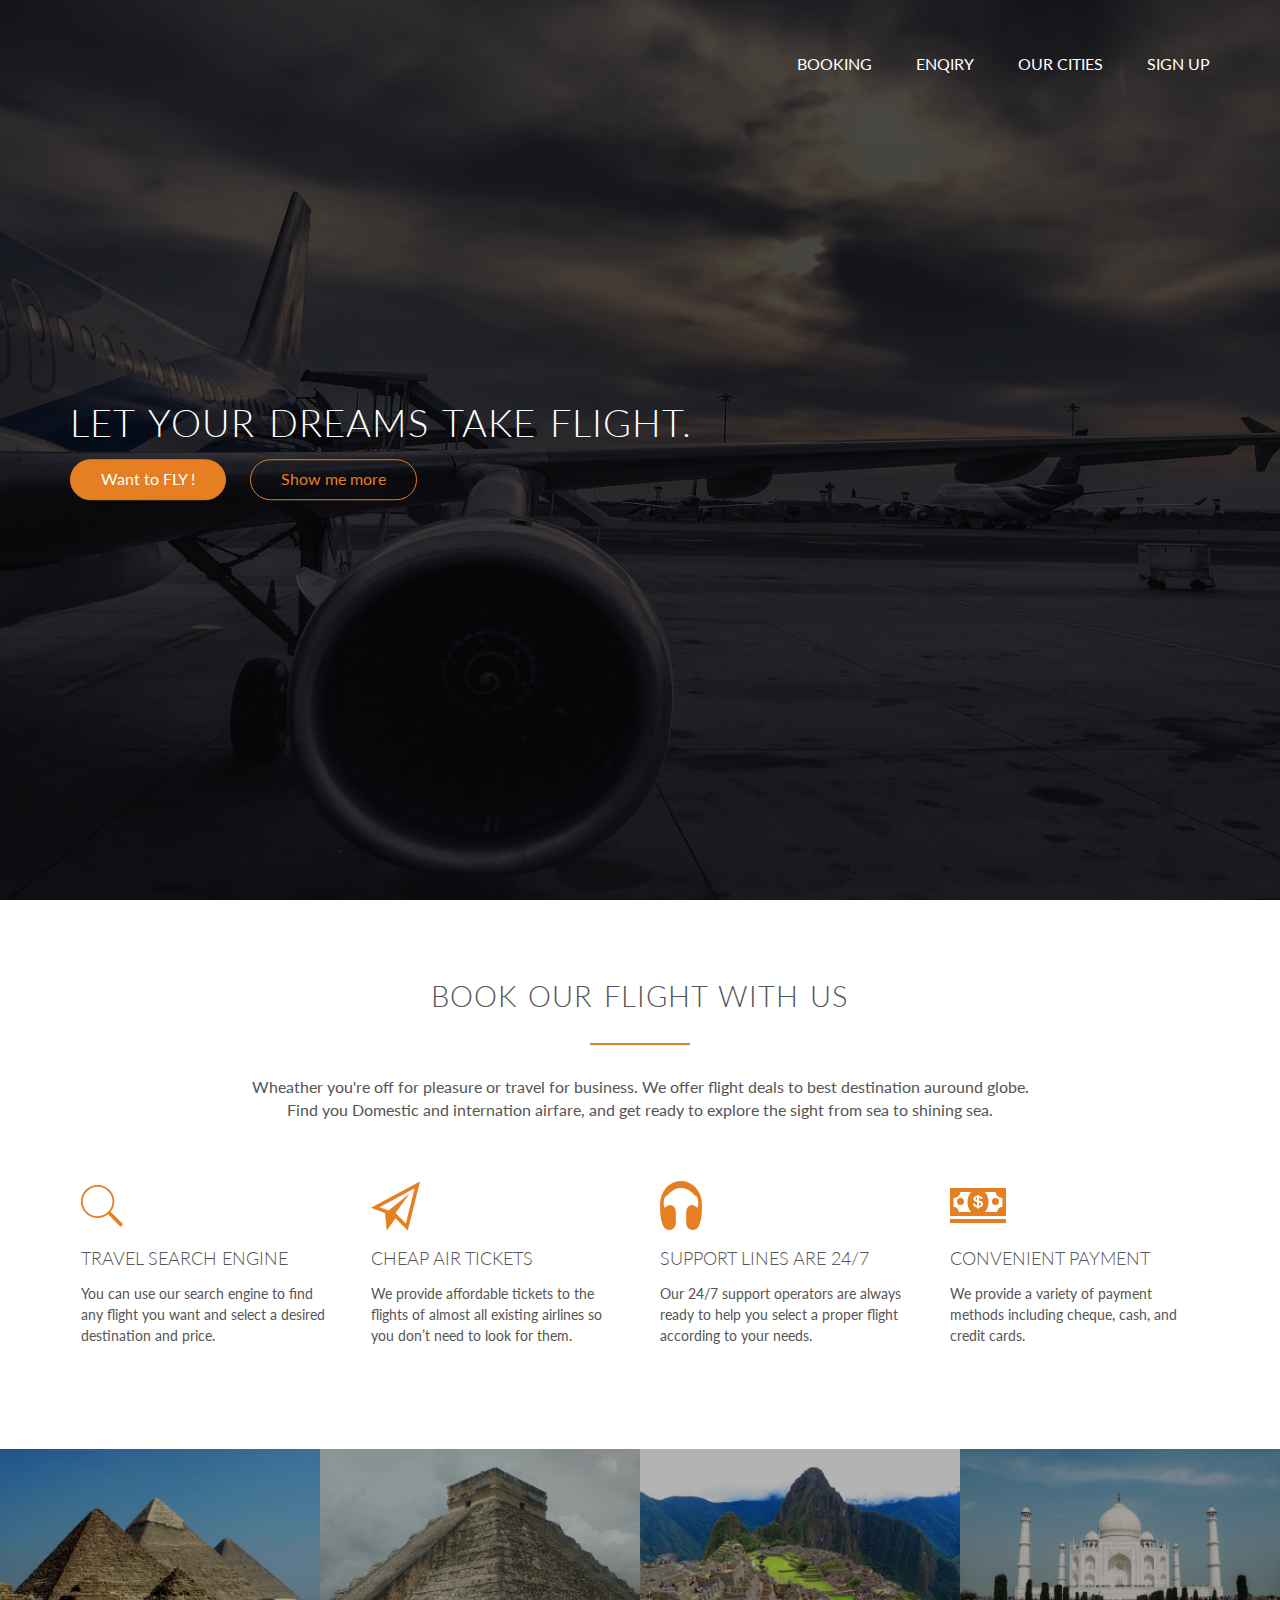
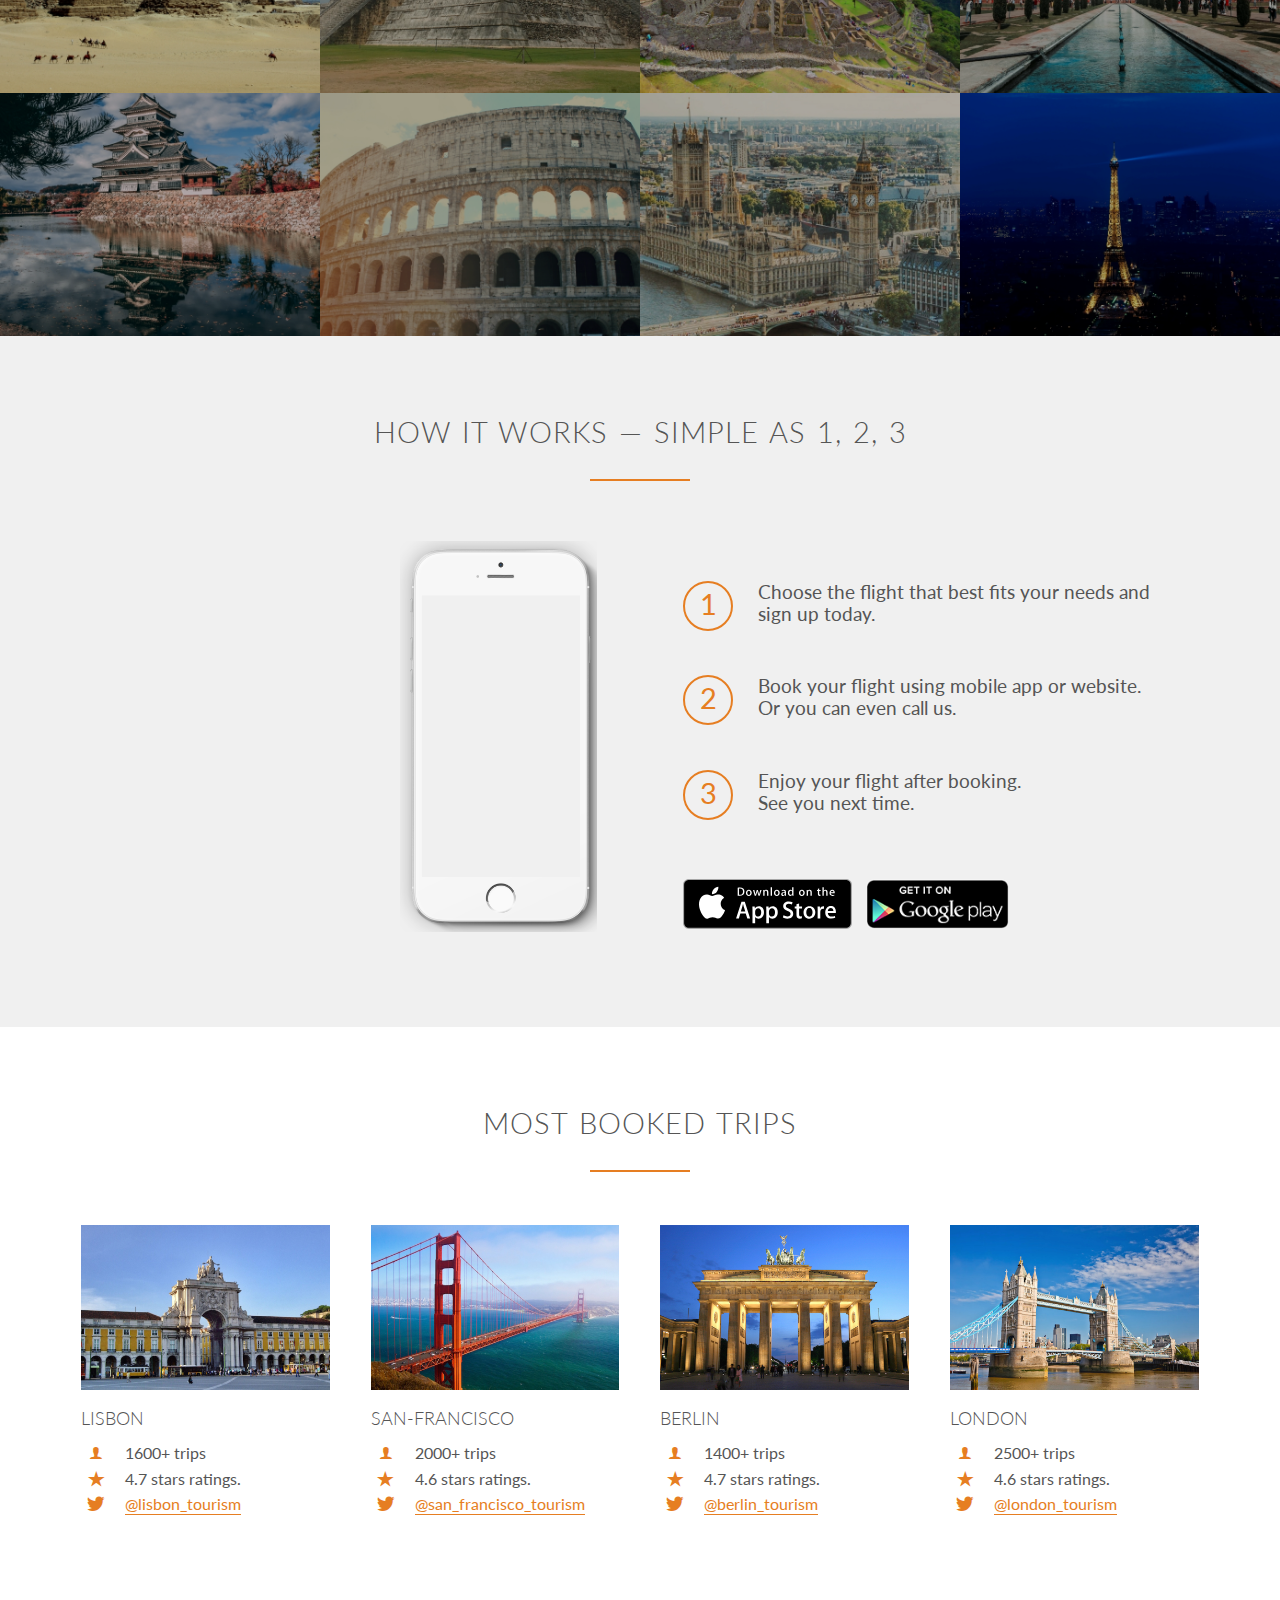
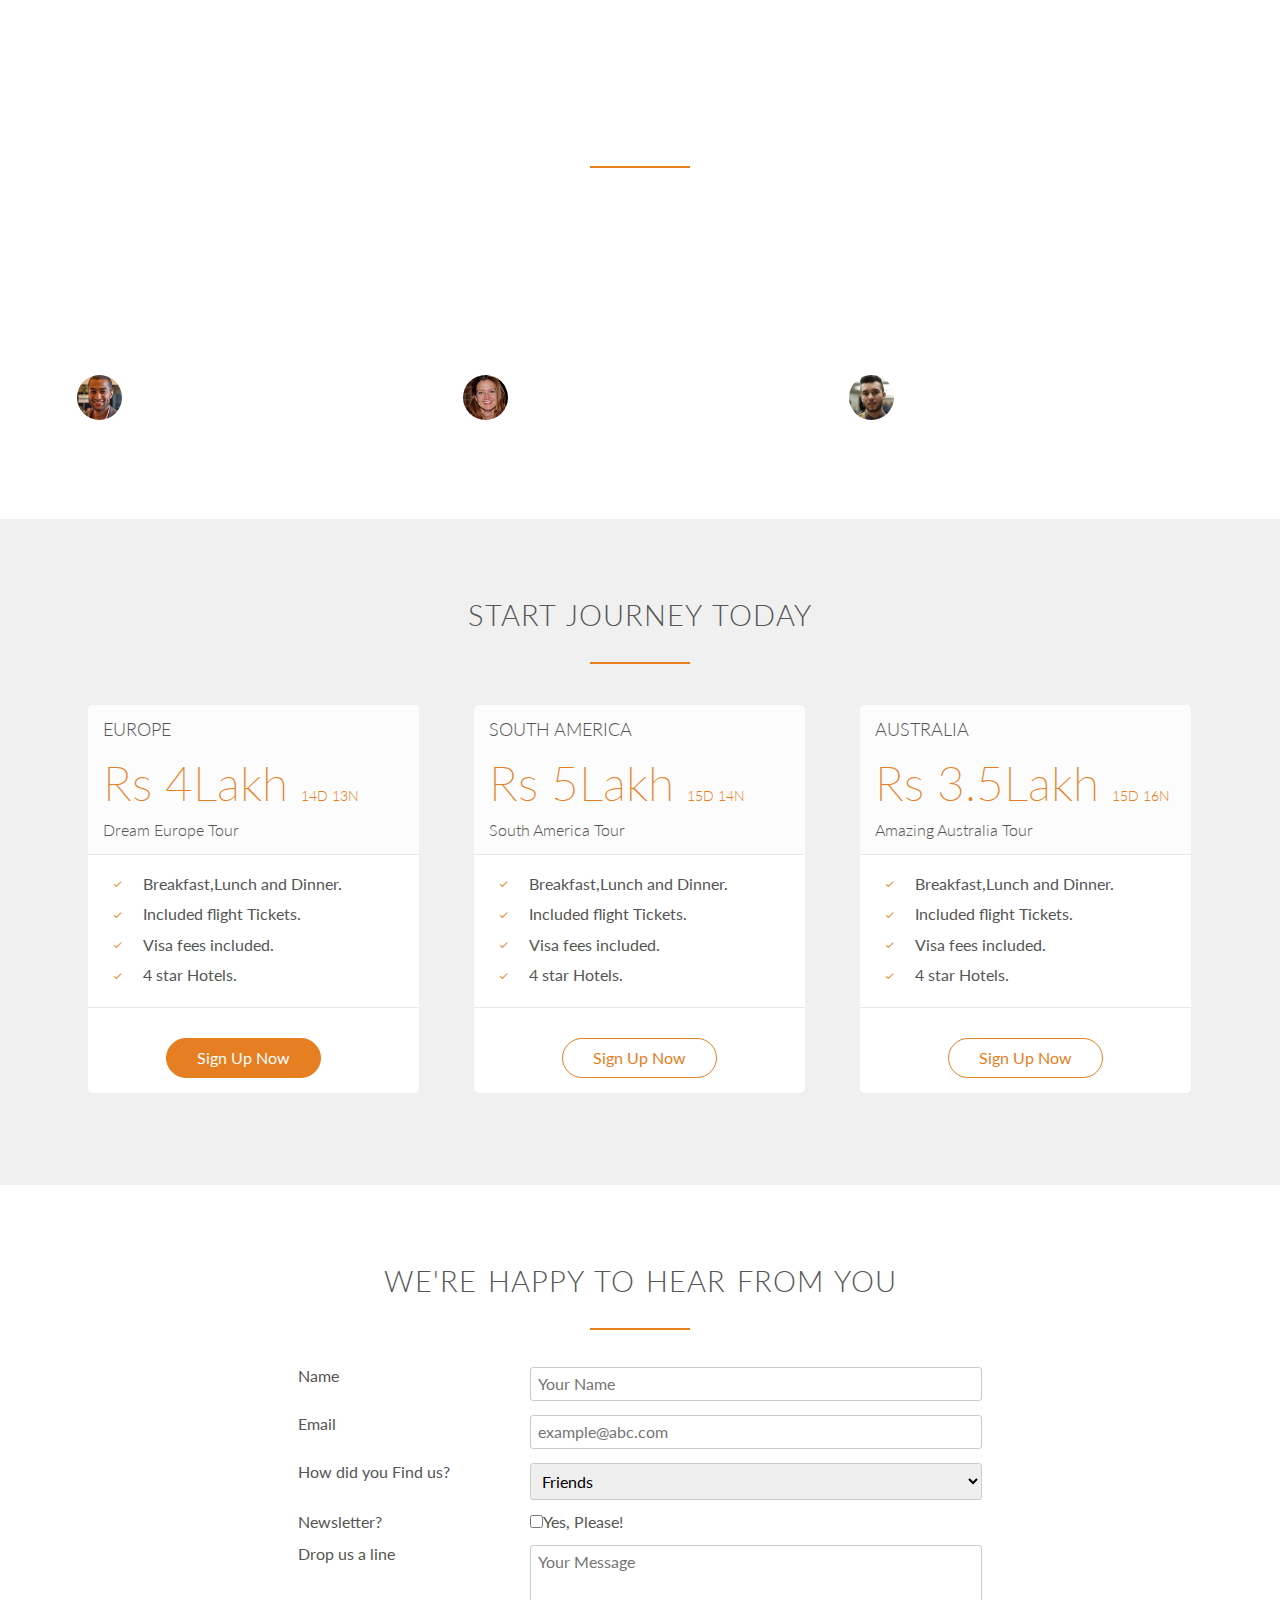
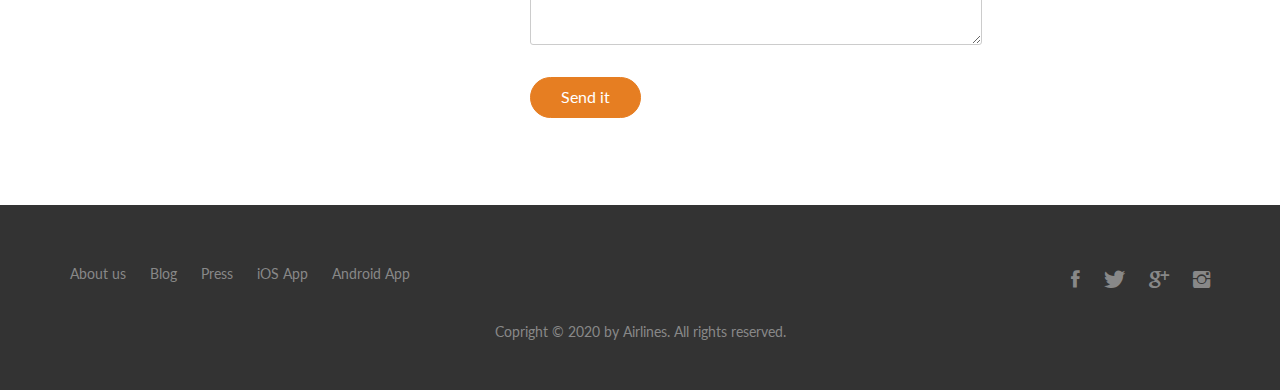
<file: index.html>
<!DOCTYPE html>
<html lang="en">
    <head>
        <link rel="stylesheet" type="text/css" href="Vendors/css/normalize.css">
        <link rel="stylesheet" type="text/css" href="Vendors/css/7.1%20Grid.css">
        <link rel="stylesheet" type="text/css" href="Resources/css/style.css">
        <link rel="stylesheet" type="text/css" href="Vendors/css/ionicons.min.css">
        <link href="https://fonts.googleapis.com/css2?family=Lato:ital,wght@0,100;0,300;0,400;1,300&display=swap" rel="stylesheet" type="text/css">
        <title>Airline Booking</title> 
    </head>
    
    <body>
        <header>
            <nav>
                <div class="row">
                    <ul class="main-nav">
                    <li><a href="sanchit.html">Booking</a></li>
                    <li><a href="sanchit.html">Enqiry</a></li>
                    <li><a href="#">Our Cities</a></li>
                    <li><a href="sanchit.html">Sign Up</a></li> 
                    </ul>
                    
                </div>
                
            </nav>
            <div class="hero-text-box">
                <h1>Let your DREAMS take FLIGHT.</h1>
                <a class="btn btn-full" href="sanchit.html">Want to FLY !</a>
                <a class="btn btn-ghost" href="sanchit.html">Show me more</a>
            
            </div>
        
        </header>
        
        <section class"section-features">
            <div class="row">
               
                <h2>Book our Flight With Us</h2>
                <p class = "long-copy">
                    Wheather you're off for pleasure or travel for business. We offer flight deals to best destination auround globe. Find you Domestic and internation airfare, and get ready to explore the sight from sea to shining sea.
                </p>
            </div>
            
            <div class="row">
                <div class="col span-1-of-4 box">
                     <i class="ion-ios-search icon-big"></i>
                    <h3>Travel Search Engine</h3>
                    <p>
                        You can use our search engine to find any flight you want and select a desired destination and price.
                    </p>
                </div>
                
                <div class="col span-1-of-4 box">
                    
                    <i class="ion-paper-airplane icon-big"></i>
                    <h3>Cheap Air Tickets</h3>
                    <p>
                        We provide affordable tickets to the flights of almost all existing airlines so you don’t need to look for them.
                    </p>
                </div>
                
                <div class="col span-1-of-4 box">
                    <i class="ion-headphone icon-big"></i>
                    
                    <h3>Support Lines are 24/7</h3>
                    <p>
                        Our 24/7 support operators are always ready to help you select a proper flight according to your needs.
                    </p>
                </div>
                
                <div class="col span-1-of-4 box">
                    <i class="ion-cash icon-big"></i>
                    <h3>Convenient Payment</h3>
                    <p>
                        We provide a variety of payment methods including cheque, cash, and credit cards.
                    </p>
                </div>
            </div>
            
            

        </section>
        
        <section class="section-flights">
            <ul class="flight-showcase clearfix">
                <li>
                    <figure class="place-photo">
                        <img src="Resources/img/1.jpg" alt="Pyramid">
                    
                    </figure>
                
                </li>
                <li>
                    <figure class="place-photo">
                        <img src="Resources/img/2.jpg" alt="chichen itza">
                    
                    </figure>
                
                </li>
                <li>
                    <figure class="place-photo">
                        <img src="Resources/img/3.jpg" alt="Petra">
                    
                    </figure>
                
                </li>
                <li>
                    <figure class="place-photo">
                        <img src="Resources/img/4.jpg" alt="Taj Mahal">
                    
                    </figure>
                
                </li>
            
            </ul>
            
            <ul class="flight-showcase clearfix">
                <li>
                    <figure class="place-photo">
                        <img src="Resources/img/5.jpg" alt="Japan">
                    
                    </figure>
                
                </li>
                <li>
                    <figure class="place-photo">
                        <img src="Resources/img/6.jpg" alt="Rome">
                    
                    </figure>
                
                </li>
                <li>
                    <figure class="place-photo">
                        <img src="Resources/img/7.jpg" alt="London">
                    
                    </figure>
                
                </li>
                <li>
                    <figure class="place-photo">
                        <img src="Resources/img/8.jpg" alt="Paris">
                    
                    </figure>
                
                </li>
            
            </ul>
        </section>
        
        <section class="section-steps">
            <div class="row">
                <h2>How it works &mdash; Simple as 1, 2, 3</h2>
            </div>
            <div class ="row">
                <div class="col span-1-of-2 steps-box">
                    <img src="Resources/img/iphone1.png" alt="iphone" class="screen-app">
                </div>
                <div class="col span-1-of-2 steps-box">
                    <div class="works-step">
                        <div>1</div>
                        <p>
                            Choose the flight that best fits your needs and<br> sign up today.
                        </p>
                    </div>
                    <div class="works-step">
                        <div>2</div>
                        <p>
                            Book your flight using mobile app or website.<br>Or you can even call us.
                        </p>
                    </div>
                    <div class="works-step">
                        <div>3</div>
                        <p>
                            Enjoy your flight after booking.<br>See you next time.
                        </p>
                    </div>
                    <a href="#" class="btn-app"><img src="Resources/img/download-app.svg" alt="app store button"></a>
                    <a href="#" class="btn-app"><img src="Resources/img/download-app-android.png" alt ="play store button"></a>
                </div>
            </div>
        </section>
    
        <section class="section-cities">
            <div class ="row">
                <h2>Most booked trips</h2>
            </div>
            
            <div class="row">
            <div class="col span-1-of-4 box">
                <img src="Resources/img/lisbon-3.jpg" alt="Lisbon">
                <h3>Lisbon</h3>
                <div class="city-features">
                    <i class="ion-ios-person icon-small"></i>
                    1600+ trips
                </div>
                <div class="city-features">
                    <i class="ion-ios-star icon-small"></i>
                    4.7 stars ratings.
                </div>
                <div class="city-features">
                    <i class="ion-social-twitter icon-small"></i>
                   <a href="#"> @lisbon_tourism </a>
                </div>
            </div>
            
            <div class="col span-1-of-4 box">
                <img src="Resources/img/san-francisco.jpg" alt="san-francisco">
                <h3>San-francisco</h3>
                <div class="city-features">
                    <i class="ion-ios-person icon-small"></i>
                    2000+ trips
                </div>
                <div class="city-features">
                    <i class="ion-ios-star icon-small"></i>
                    4.6 stars ratings.
                </div>
                <div class="city-features">
                    <i class="ion-social-twitter icon-small"></i>
                    <a href="#"> @san_francisco_tourism </a>
                </div>
            </div>
            
            <div class="col span-1-of-4 box">
                <img src="Resources/img/berlin.jpg" alt="Berlin">
                <h3>Berlin</h3>
                <div class="city-features">
                    <i class="ion-ios-person icon-small"></i>
                    1400+ trips
                </div>
                <div class="city-features">
                    <i class="ion-ios-star icon-small"></i>
                    4.7 stars ratings.
                </div>
                <div class="city-features">
                    <i class="ion-social-twitter icon-small"></i>
                    <a href="#"> @berlin_tourism </a>
                </div>
            </div>
            
            <div class="col span-1-of-4 box">
                <img src="Resources/img/london.jpg" alt="London">
                <h3>London</h3>
                <div class="city-features">
                    <i class="ion-ios-person icon-small"></i>
                    2500+ trips
                </div>
                <div class="city-features">
                    <i class="ion-ios-star icon-small"></i>
                    4.6 stars ratings.
                </div>
                <div class="city-features">
                    <i class="ion-social-twitter icon-small"></i>
                    <a href="#"> @london_tourism </a>
                </div>
            </div>
            </div>
                
        </section> 
        
        <section class="section-testimonials">
            <div class="row">
                <h2>Our customer's experience</h2>
            </div>
            <div class="row">
                <div class="col span-1-of-3">
                    <blockquote>
                        This website is just awesome! I got the tickets in very reasonable rated at the last moment also. Now I book my every flight on this website .So i have suggested this website to many of my friends !
                    <cite><img src="Resources/img/customer-1.jpg">Alberto Duncan</cite>
                    </blockquote>
                    </div>

                
                    <div class="col span-1-of-3">
                    <blockquote>
                        Inexpensive and luxary flights ! No transaction problems .Very informative and friendly customer serives on calls. I was a great experience in jourey package took from this website as well.
                    <cite><img src="Resources/img/customer-2.jpg">Joana Silva</cite>
                    </blockquote>
                    </div>

                
                    <div class="col span-1-of-3">
                    <blockquote>
                        Many options available for every journey! many good offers. Awesome packages for long and short trips. This gives me chance to explore and travel more. Just loving it ! 
                    <cite><img src="Resources/img/customer-3.jpg">Milton Chapman</cite>
                    </blockquote>
                    </div>
            </div>
        </section>
        
        <section class="section-plans">
            <div class="row">
                <h2>Start journey today</h2>
                
            </div>
            <div class="row">
            <div class="col span-1-of-3">
                <div class="plan-box">
                    <div>
                        <h3>Europe</h3>
                        <p class="plan-price">Rs 4Lakh <span>14D 13N</span></p>
                        <p class="plan-price-days">Dream Europe Tour</p>
                    </div>
                    <div>
                        <ul>
                            <li><i class="ion-ios-checkmark-empty icon-small"></i>Breakfast,Lunch and Dinner.</li>
                            <li><i class="ion-ios-checkmark-empty icon-small"></i>Included flight Tickets.</li>
                            <li><i class="ion-ios-checkmark-empty icon-small"></i>Visa fees included. </li>
                            <li><i class="ion-ios-checkmark-empty icon-small"></i>4 star Hotels.</li>
                        </ul>
                    </div>
                    <div>
                        <a href="sanchit.html" class="btn btn-full">Sign Up Now</a>
                    </div>
                    
                    </div>
                </div>
                
                <div class="col span-1-of-3">
                <div class="plan-box">
                    <div>
                        <h3>South America</h3>
                        <p class="plan-price">Rs 5Lakh <span>15D 14N</span></p>
                        <p class="plan-price-days">South America Tour</p>
                    </div>
                    <div>
                        <ul>
                            <li><i class="ion-ios-checkmark-empty icon-small"></i>Breakfast,Lunch and Dinner.</li>
                            <li><i class="ion-ios-checkmark-empty icon-small"></i>Included flight Tickets.</li>
                            <li><i class="ion-ios-checkmark-empty icon-small"></i>Visa fees included. </li>
                            <li><i class="ion-ios-checkmark-empty icon-small"></i>4 star Hotels.</li>
                        </ul>
                    </div>
                    <div>
                        <a href="sanchit.html" class="btn btn-ghost">Sign Up Now</a>
                    </div>
                    
                    </div>
                </div>
                
                <div class="col span-1-of-3">
                <div class="plan-box">
                    <div>
                        <h3>Australia</h3>
                        <p class="plan-price">Rs 3.5Lakh <span>15D 16N</span></p>
                        <p class="plan-price-days">Amazing Australia Tour</p>
                    </div>
                    <div>
                        <ul>
                            <li><i class="ion-ios-checkmark-empty icon-small"></i>Breakfast,Lunch and Dinner.</li>
                            <li><i class="ion-ios-checkmark-empty icon-small"></i>Included flight Tickets.</li>
                            <li><i class="ion-ios-checkmark-empty icon-small"></i>Visa fees included. </li>
                            <li><i class="ion-ios-checkmark-empty icon-small"></i>4 star Hotels.</li>
                        </ul>
                    </div>
                    <div>
                        <a href="sanchit.html" class="btn btn-ghost">Sign Up Now</a>
                    </div>
                    
                    </div>
                </div>
                    
            </div>
        
        </section>
        
        <section class="section-form">
            <div class="row">
            <h2>We're happy to hear from you</h2>
            
            </div>
            <div class="row">
                <form method="post" action="#" class="contact-form">
                    <div class="row">
                        <div class="col span-1-of-3">
                            <label for="name">Name</label>
                        </div>
                        <div class="col span-2-of-3">
                            <input type="text" name="name" id="name" placeholder="Your Name" required> 
                        </div>
                    </div>
                    
                    <div class="row">
                        <div class="col span-1-of-3">
                            <label for="email">Email</label>
                        </div>
                        <div class="col span-2-of-3">
                            <input type=email name="email" id="email" placeholder="example@abc.com" required> 
                        </div>
                    </div>
                    
                    <div class="row">
                        <div class="col span-1-of-3">
                            <label for="find-us">How did you Find us?</label>
                        </div>
                        <div class="col span-2-of-3">
                             <select name="find-us" id="find-us" >
                                <option value="friends">Friends</option>
                                 <option value="search-engine">Search engine</option>
                                 <option value="advertise">Advertise</option>
                                 <option value="others">Others</option>
                            </select>
                        </div>
                    </div>
                    
                    <div class="row">
                        <div class="col span-1-of-3">
                            <label>Newsletter?</label>
                        </div>
                        <div class="col span-2-of-3">
                            <input type=checkbox name="news" id="news">Yes, Please! 
                        </div>
                    </div>
                    
                    <div class="row">
                        <div class="col span-1-of-3">
                            <label>Drop us a line</label>
                        </div>
                        <div class="col span-2-of-3">
                            <textarea name="message" placeholder="Your Message"></textarea>
                        </div>
                    </div>
                    
                    <div class="row">
                        <div class="col span-1-of-3">
                            <label>&nbsp</label>
                        </div>
                        <div class="col span-2-of-3">
                            <input type="submit" value="Send it">
                        </div>
                    </div>
                
                
                </form>
            
            
            </div>
        </section>
        <footer>
            <div class="row">
                <div class="col span-1-of-2">
                    <ul class="footer-nav">
                        <li><a href="#">About us</a></li>
                        <li><a href="#">Blog</a></li>
                        <li><a href="#">Press</a></li>
                        <li><a href="#">iOS App</a></li>
                        <li><a href="#">Android App</a></li>
                    </ul>
                
                
                </div>
                
                <div class="col span-1-of-2">
                    <ul class="social-links">
                        <li><a href="#"><i class="ion-social-facebook"></i></a></li>
                        <li><a href="#"><i class="ion-social-twitter"></i></a></li>
                        <li><a href="#"><i class="ion-social-googleplus"></i></a></li>
                        <li><a href="#"><i class="ion-social-instagram"></i></a></li>
                    </ul>
                
                
                </div>
            
            </div>
            <div class="row">
                <p>
                    Copright &copy; 2020 by Airlines. All rights reserved.
                </p>
            </div>
        </footer>
                
    </body>

</html>
</file>
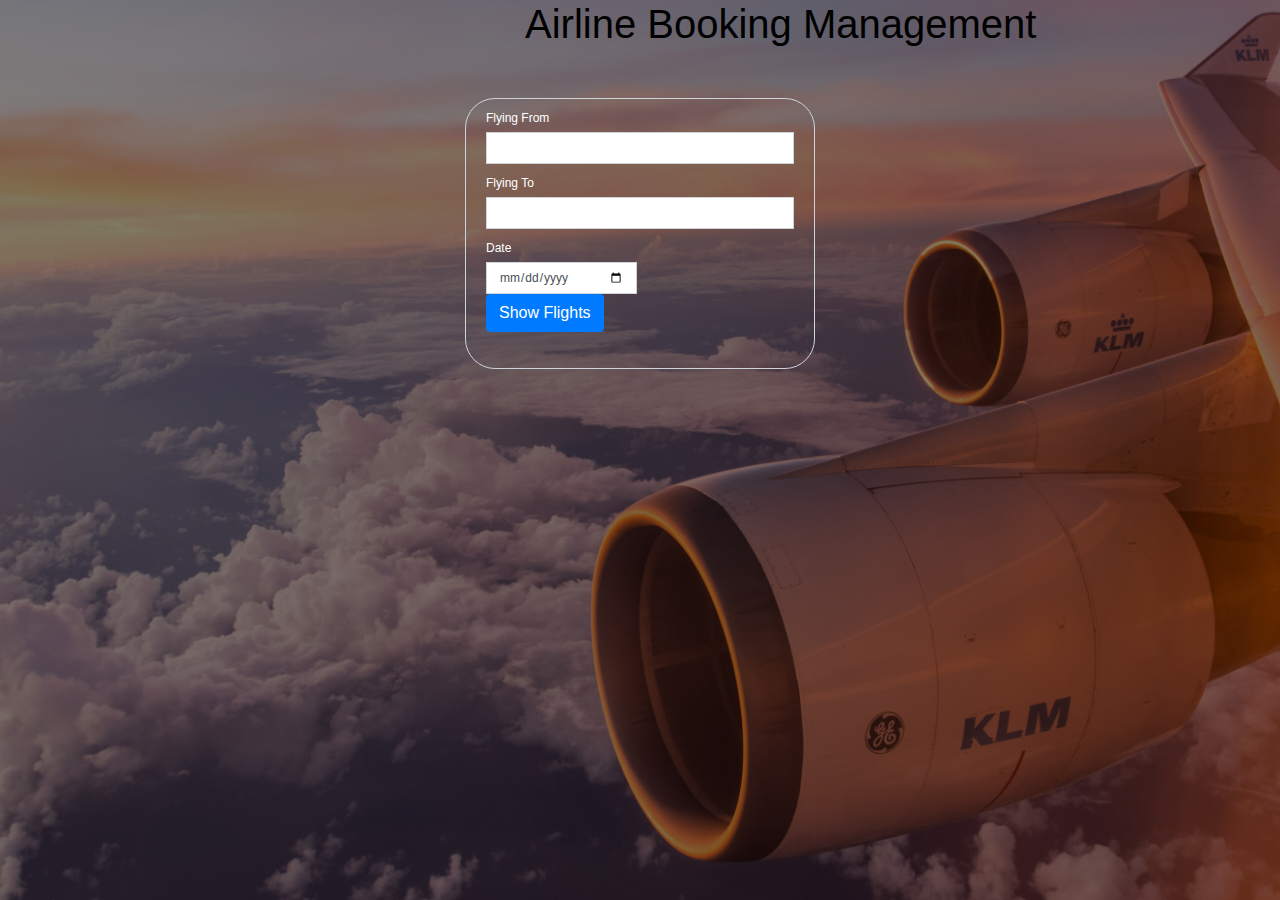
<file: booking.html>
<html>
<head>
	<title>Flight Ticket Booking Form</title>
	<link rel="stylesheet" href="Styleb.css">
	<link rel="stylesheet"
	href="https://stackpath.bootstrapcdn.com/bootstrap/4.5.2/css/bootstrap.min.css">	  
</head>
<body>
	<h1 id="name">Airline Booking Management</h1>
    
<div class="booking-form-box">
    <form action="show.php" method="post";>

	
<div class="booking-form">
<label>Flying From</label>
<input type="text" name="source" class="form-control" placeholder="City or Airport" >
<label>Flying To</label>
<input type="text" name="destination" class="form-control" placeholder="City or Airport" >

	
<div class="input-grp">
<label>Date</label>
<input type="date" name="current_date_time" class="form-control select-date">
</div>
        	
	

	
	
	
<div class="input-grap">
<button type="submit" class="btn btn-primary flight">Show Flights</button>
	
</div>

</div>
        
        </form>
    
</div>

	
</body>	
</html>
</file>
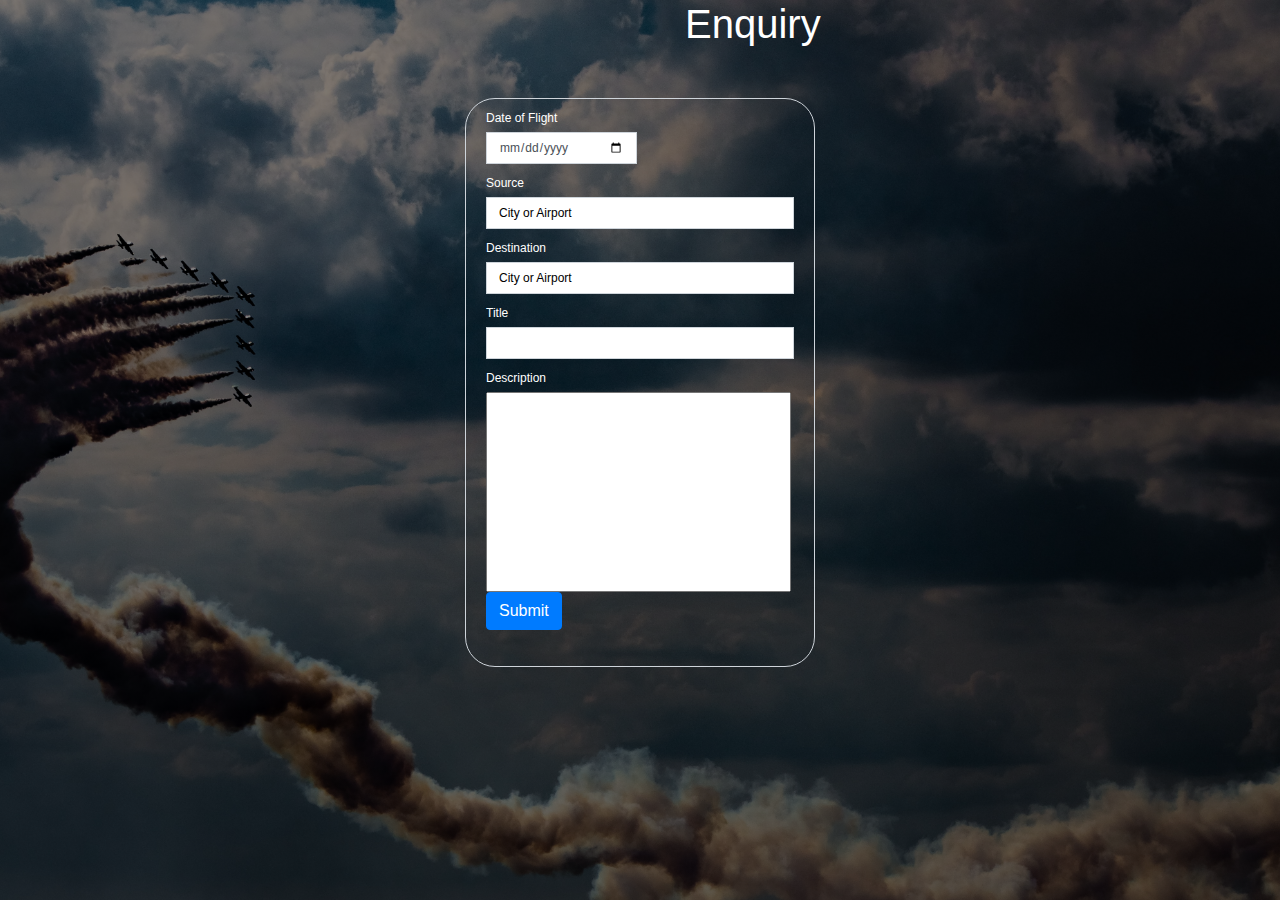
<file: enquiry.html>
<html>
<head>
	<title>Enquiry</title>
	<link rel="stylesheet" href="enq.css">
	<link rel="stylesheet"
	href="https://stackpath.bootstrapcdn.com/bootstrap/4.5.2/css/bootstrap.min.css">	  
</head>
<body>
	<h1 id="name">Enquiry</h1>
<div class="booking-form-box">

	<form action="enqi.php" method="post">
<div class="booking-form">
<div class="input-grp">
<label>Date of Flight</label>
<input type="date" name="date_of_flight" class="form-control select-date">
</div>	
	<div class="jk">
<label>Source</label>
<input type="text" name="source_" class="form-control" placeholder="City or Airport" >
		</div>
<label>Destination</label>
<input type="text" name="destination" class="form-control" placeholder="City or Airport" >
<div class="input-grap">
<label>Title</label>
<input type="text" name="title" class="form-control">
</div>
	
<div class="input-grap1">
<label>Description</label>
<input type="tel" name="description" class="form-control1"  >
</div>
	

	
<div class="input-grap">
<button type="submit" class="btn btn-primary flight">Submit</button>
	
</div>
	
</div>
        </form>
</div>

	
</body>	
</html>
</file>
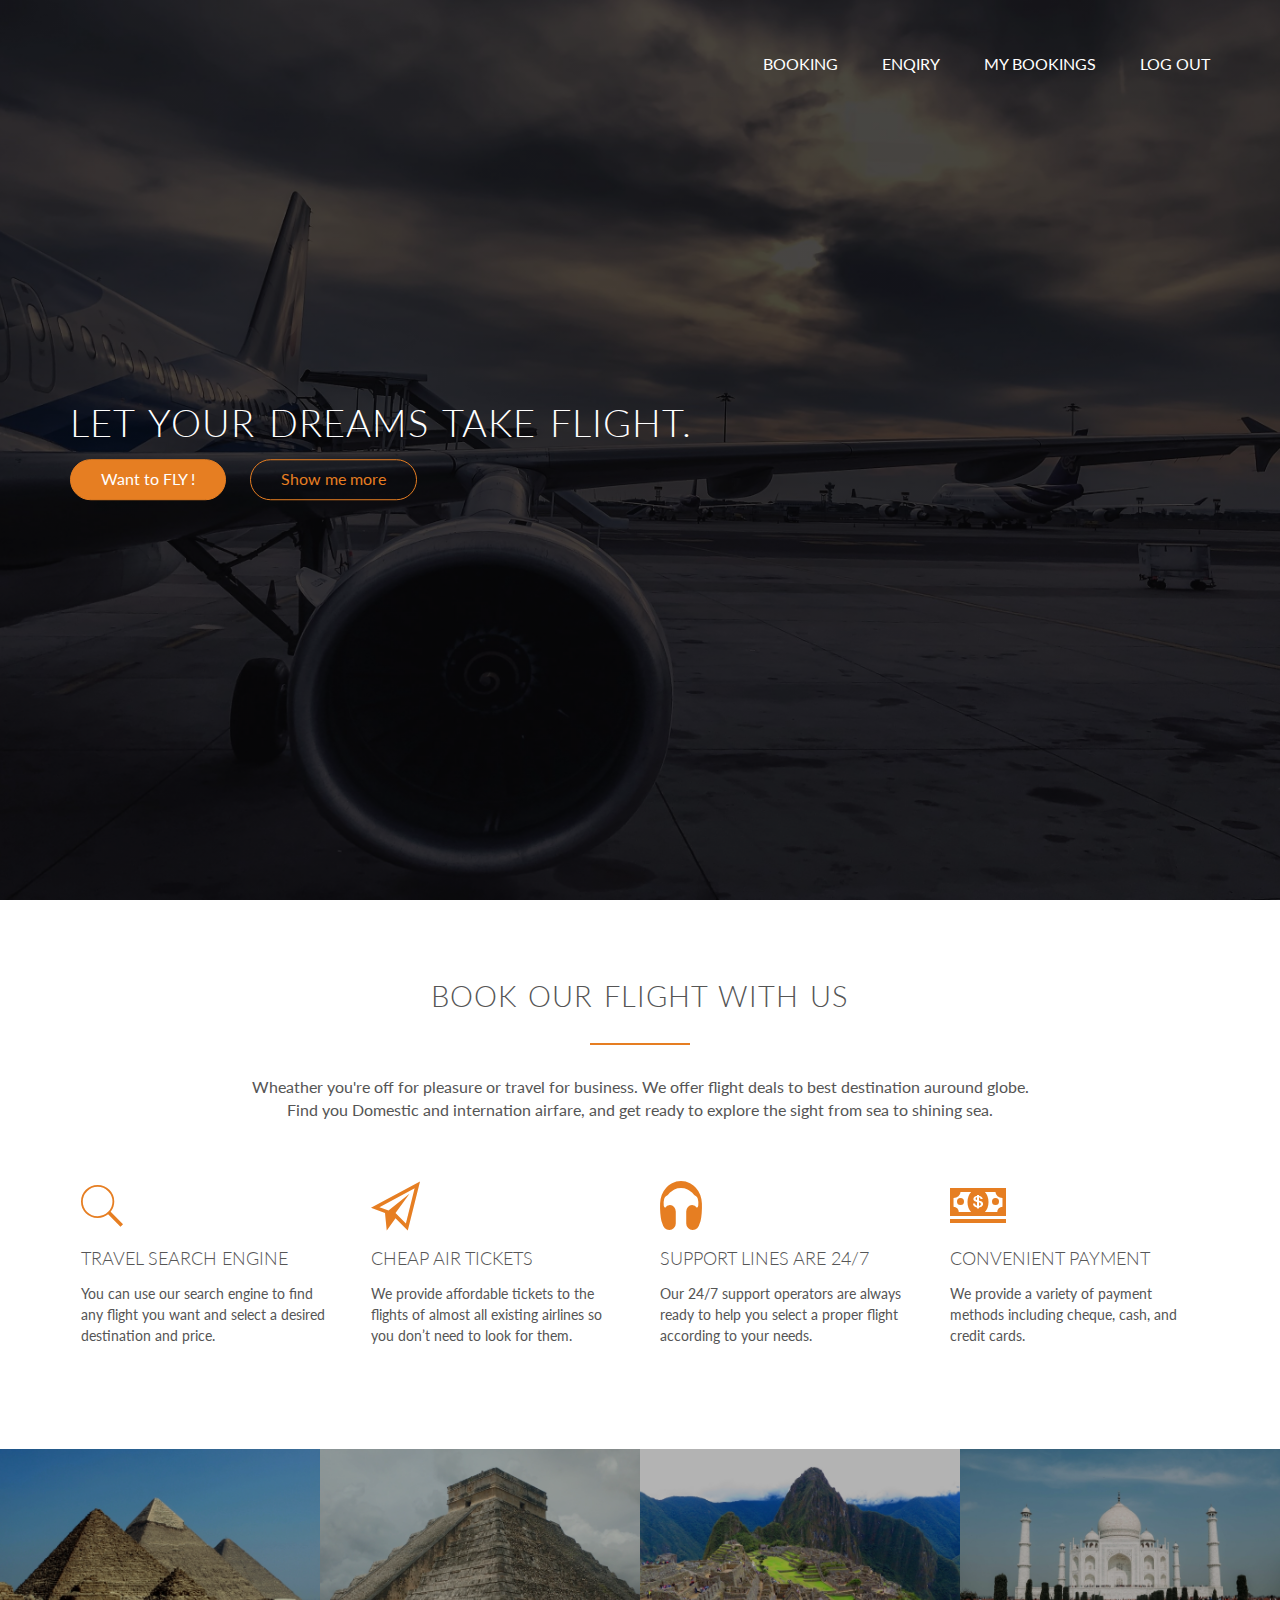
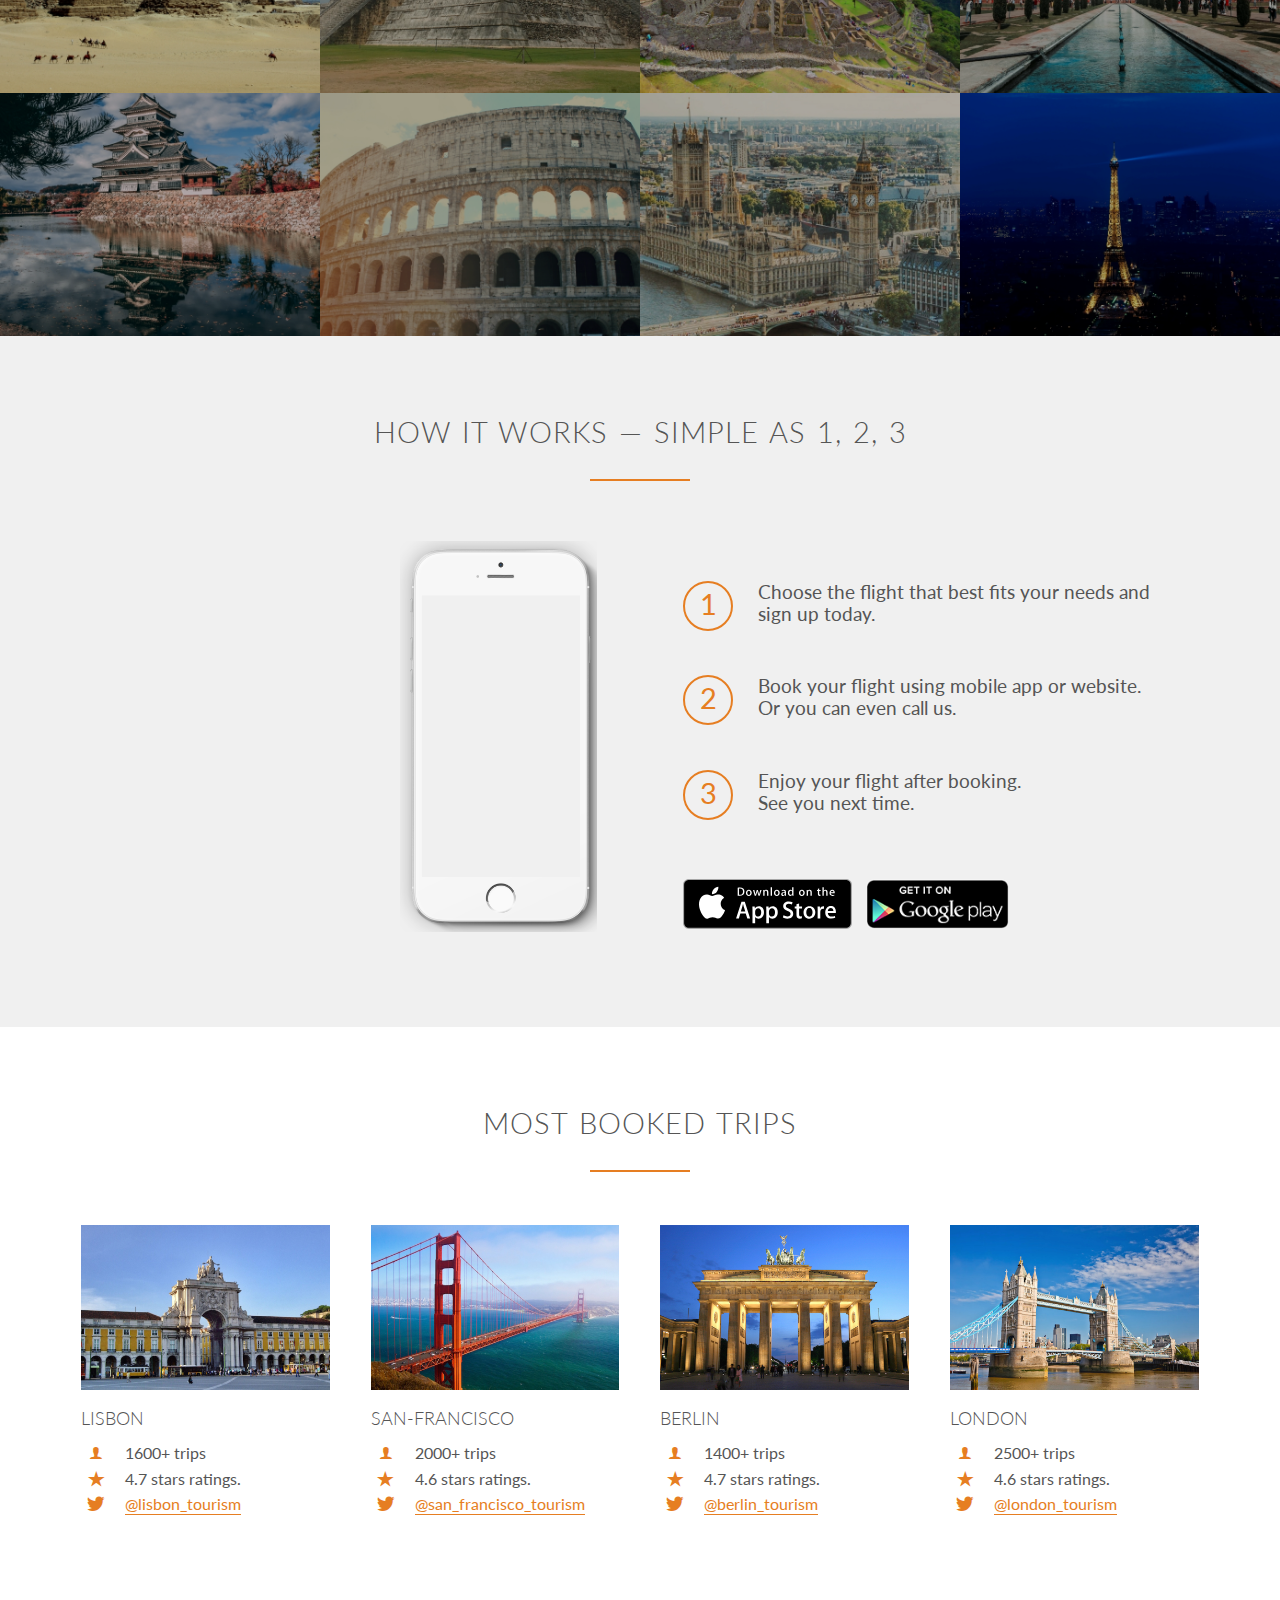
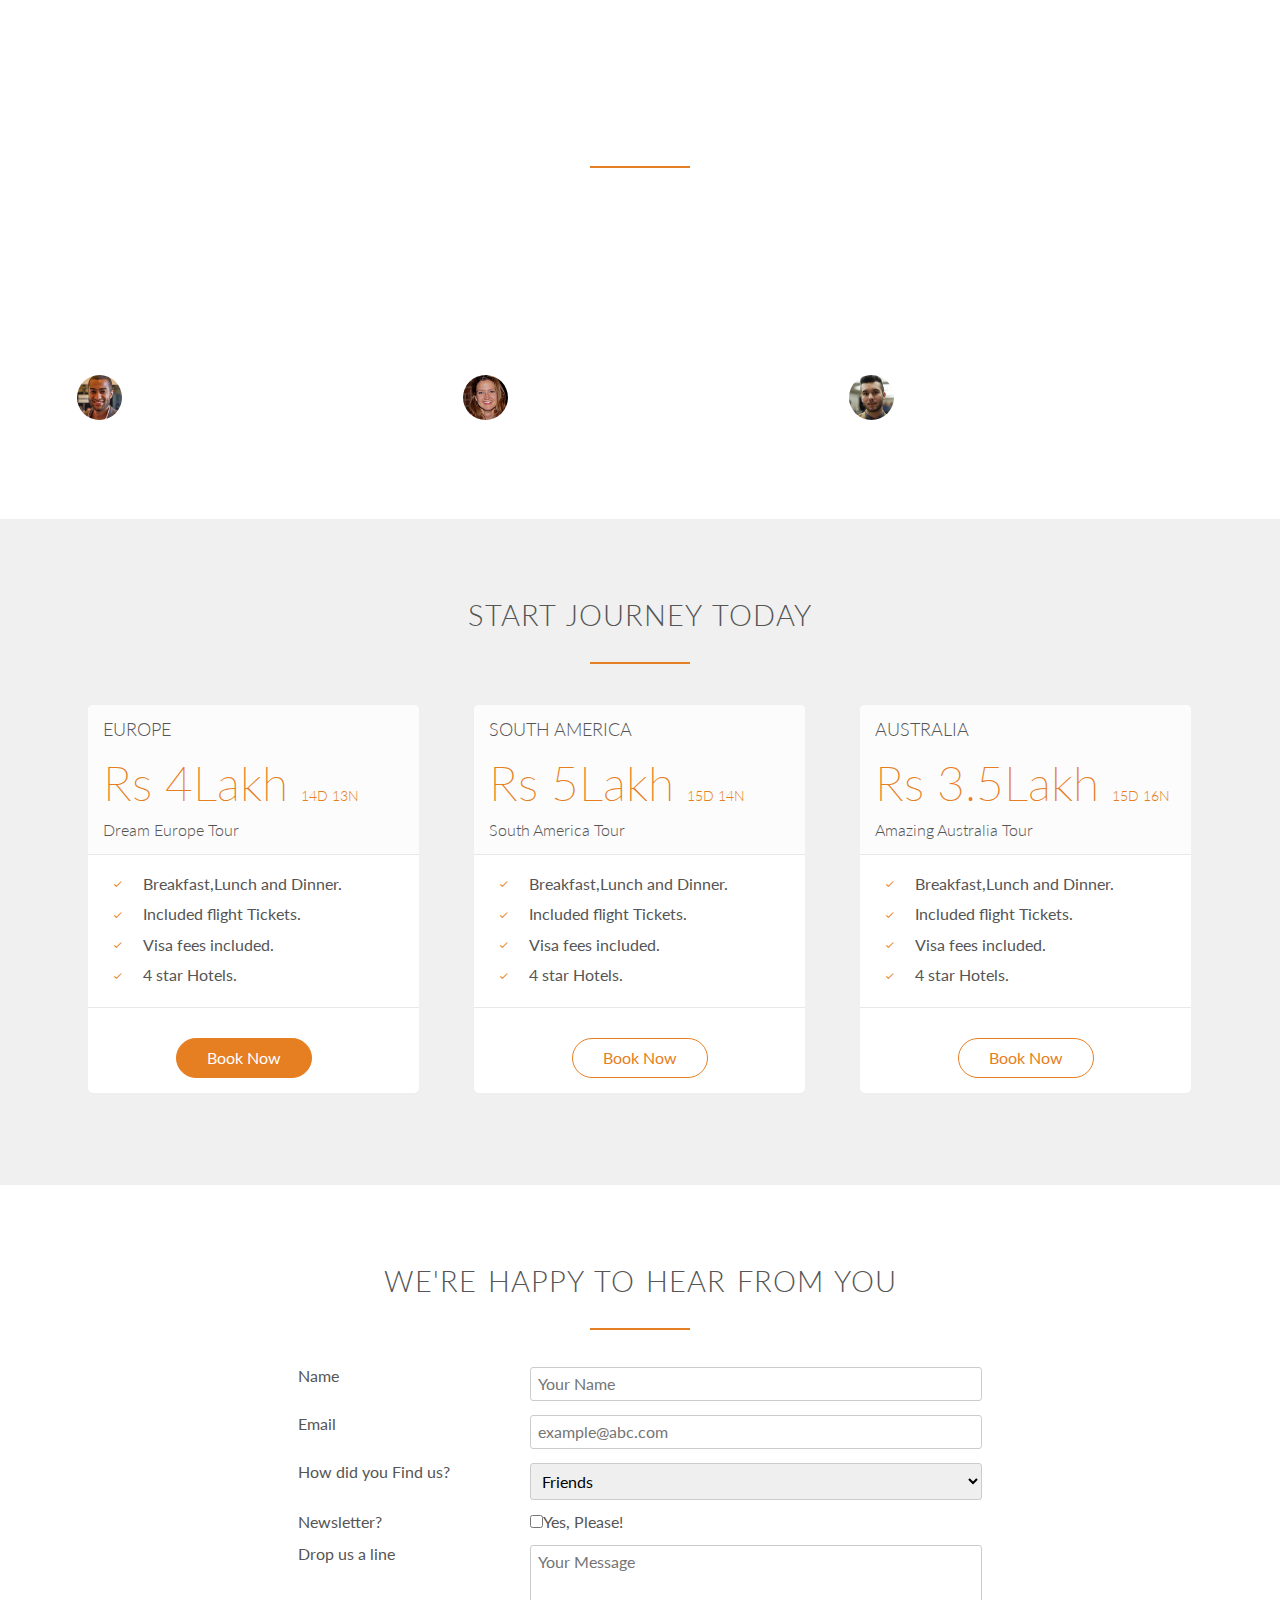
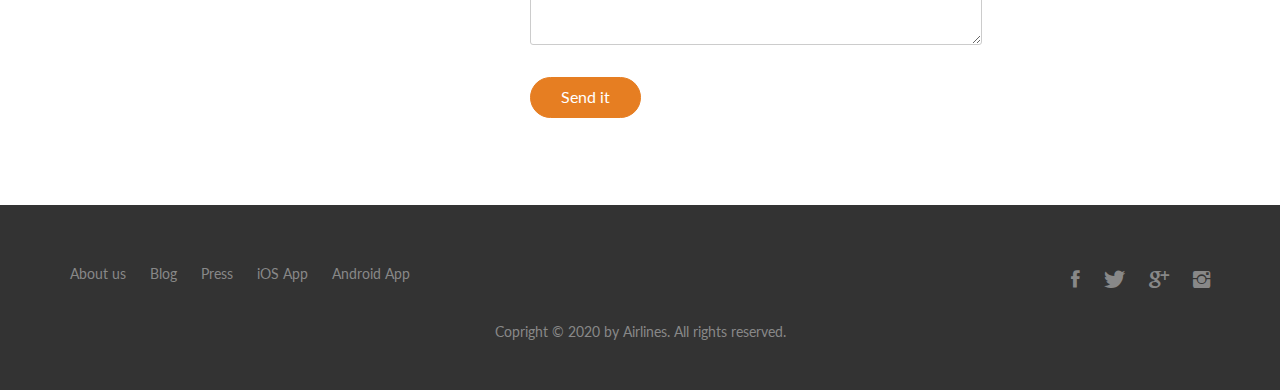
<file: indexhi.html>
<!DOCTYPE html>
<html lang="en">
    <head>
        <link rel="stylesheet" type="text/css" href="Vendors/css/normalize.css">
        <link rel="stylesheet" type="text/css" href="Vendors/css/7.1%20Grid.css">
        <link rel="stylesheet" type="text/css" href="Resources/css/style.css">
        <link rel="stylesheet" type="text/css" href="Vendors/css/ionicons.min.css">
        <link href="https://fonts.googleapis.com/css2?family=Lato:ital,wght@0,100;0,300;0,400;1,300&display=swap" rel="stylesheet" type="text/css">
        <title>Airline Booking</title> 
    </head>
    
    <body>
        <header>
            <nav>
                <div class="row">
                    <ul class="main-nav">
                    <li><a href="booking.html">Booking</a></li>
                    <li><a href="enquiry.html">Enqiry</a></li>
                    <li><a href="mybook.php">My Bookings</a></li>
                    <li><a href="logout.php">Log Out</a></li> 
                    </ul>
                    
                </div>
                
            </nav>
            <div class="hero-text-box">
                <h1>Let your DREAMS take FLIGHT.</h1>
                <a class="btn btn-full" href="booking.html">Want to FLY !</a>
                <a class="btn btn-ghost" href="enquiry.html">Show me more</a>
            
            </div>
        
        </header>
        
        <section class"section-features">
            <div class="row">
               
                <h2>Book our Flight With Us</h2>
                <p class = "long-copy">
                    Wheather you're off for pleasure or travel for business. We offer flight deals to best destination auround globe. Find you Domestic and internation airfare, and get ready to explore the sight from sea to shining sea.
                </p>
            </div>
            
            <div class="row">
                <div class="col span-1-of-4 box">
                     <i class="ion-ios-search icon-big"></i>
                    <h3>Travel Search Engine</h3>
                    <p>
                        You can use our search engine to find any flight you want and select a desired destination and price.
                    </p>
                </div>
                
                <div class="col span-1-of-4 box">
                    
                    <i class="ion-paper-airplane icon-big"></i>
                    <h3>Cheap Air Tickets</h3>
                    <p>
                        We provide affordable tickets to the flights of almost all existing airlines so you don’t need to look for them.
                    </p>
                </div>
                
                <div class="col span-1-of-4 box">
                    <i class="ion-headphone icon-big"></i>
                    
                    <h3>Support Lines are 24/7</h3>
                    <p>
                        Our 24/7 support operators are always ready to help you select a proper flight according to your needs.
                    </p>
                </div>
                
                <div class="col span-1-of-4 box">
                    <i class="ion-cash icon-big"></i>
                    <h3>Convenient Payment</h3>
                    <p>
                        We provide a variety of payment methods including cheque, cash, and credit cards.
                    </p>
                </div>
            </div>
            
            

        </section>
        
        <section class="section-flights">
            <ul class="flight-showcase clearfix">
                <li>
                    <figure class="place-photo">
                        <img src="Resources/img/1.jpg" alt="Pyramid">
                    
                    </figure>
                
                </li>
                <li>
                    <figure class="place-photo">
                        <img src="Resources/img/2.jpg" alt="chichen itza">
                    
                    </figure>
                
                </li>
                <li>
                    <figure class="place-photo">
                        <img src="Resources/img/3.jpg" alt="Petra">
                    
                    </figure>
                
                </li>
                <li>
                    <figure class="place-photo">
                        <img src="Resources/img/4.jpg" alt="Taj Mahal">
                    
                    </figure>
                
                </li>
            
            </ul>
            
            <ul class="flight-showcase clearfix">
                <li>
                    <figure class="place-photo">
                        <img src="Resources/img/5.jpg" alt="Japan">
                    
                    </figure>
                
                </li>
                <li>
                    <figure class="place-photo">
                        <img src="Resources/img/6.jpg" alt="Rome">
                    
                    </figure>
                
                </li>
                <li>
                    <figure class="place-photo">
                        <img src="Resources/img/7.jpg" alt="London">
                    
                    </figure>
                
                </li>
                <li>
                    <figure class="place-photo">
                        <img src="Resources/img/8.jpg" alt="Paris">
                    
                    </figure>
                
                </li>
            
            </ul>
        </section>
        
        <section class="section-steps">
            <div class="row">
                <h2>How it works &mdash; Simple as 1, 2, 3</h2>
            </div>
            <div class ="row">
                <div class="col span-1-of-2 steps-box">
                    <img src="Resources/img/iphone1.png" alt="iphone" class="screen-app">
                </div>
                <div class="col span-1-of-2 steps-box">
                    <div class="works-step">
                        <div>1</div>
                        <p>
                            Choose the flight that best fits your needs and<br> sign up today.
                        </p>
                    </div>
                    <div class="works-step">
                        <div>2</div>
                        <p>
                            Book your flight using mobile app or website.<br>Or you can even call us.
                        </p>
                    </div>
                    <div class="works-step">
                        <div>3</div>
                        <p>
                            Enjoy your flight after booking.<br>See you next time.
                        </p>
                    </div>
                    <a href="#" class="btn-app"><img src="Resources/img/download-app.svg" alt="app store button"></a>
                    <a href="#" class="btn-app"><img src="Resources/img/download-app-android.png" alt ="play store button"></a>
                </div>
            </div>
        </section>
    
        <section class="section-cities">
            <div class ="row">
                <h2>Most booked trips</h2>
            </div>
            
            <div class="row">
            <div class="col span-1-of-4 box">
                <img src="Resources/img/lisbon-3.jpg" alt="Lisbon">
                <h3>Lisbon</h3>
                <div class="city-features">
                    <i class="ion-ios-person icon-small"></i>
                    1600+ trips
                </div>
                <div class="city-features">
                    <i class="ion-ios-star icon-small"></i>
                    4.7 stars ratings.
                </div>
                <div class="city-features">
                    <i class="ion-social-twitter icon-small"></i>
                   <a href="#"> @lisbon_tourism </a>
                </div>
            </div>
            
            <div class="col span-1-of-4 box">
                <img src="Resources/img/san-francisco.jpg" alt="san-francisco">
                <h3>San-francisco</h3>
                <div class="city-features">
                    <i class="ion-ios-person icon-small"></i>
                    2000+ trips
                </div>
                <div class="city-features">
                    <i class="ion-ios-star icon-small"></i>
                    4.6 stars ratings.
                </div>
                <div class="city-features">
                    <i class="ion-social-twitter icon-small"></i>
                    <a href="#"> @san_francisco_tourism </a>
                </div>
            </div>
            
            <div class="col span-1-of-4 box">
                <img src="Resources/img/berlin.jpg" alt="Berlin">
                <h3>Berlin</h3>
                <div class="city-features">
                    <i class="ion-ios-person icon-small"></i>
                    1400+ trips
                </div>
                <div class="city-features">
                    <i class="ion-ios-star icon-small"></i>
                    4.7 stars ratings.
                </div>
                <div class="city-features">
                    <i class="ion-social-twitter icon-small"></i>
                    <a href="#"> @berlin_tourism </a>
                </div>
            </div>
            
            <div class="col span-1-of-4 box">
                <img src="Resources/img/london.jpg" alt="London">
                <h3>London</h3>
                <div class="city-features">
                    <i class="ion-ios-person icon-small"></i>
                    2500+ trips
                </div>
                <div class="city-features">
                    <i class="ion-ios-star icon-small"></i>
                    4.6 stars ratings.
                </div>
                <div class="city-features">
                    <i class="ion-social-twitter icon-small"></i>
                    <a href="#"> @london_tourism </a>
                </div>
            </div>
            </div>
                
        </section> 
        
        <section class="section-testimonials">
            <div class="row">
                <h2>Our customer's experience</h2>
            </div>
            <div class="row">
                <div class="col span-1-of-3">
                    <blockquote>
                        This website is just awesome! I got the tickets in very reasonable rated at the last moment also. Now I book my every flight on this website .So i have suggested this website to many of my friends !
                    <cite><img src="Resources/img/customer-1.jpg">Alberto Duncan</cite>
                    </blockquote>
                    </div>

                
                    <div class="col span-1-of-3">
                    <blockquote>
                        Inexpensive and luxary flights ! No transaction problems .Very informative and friendly customer serives on calls. I was a great experience in jourey package took from this website as well.
                    <cite><img src="Resources/img/customer-2.jpg">Joana Silva</cite>
                    </blockquote>
                    </div>

                
                    <div class="col span-1-of-3">
                    <blockquote>
                        Many options available for every journey! many good offers. Awesome packages for long and short trips. This gives me chance to explore and travel more. Just loving it ! 
                    <cite><img src="Resources/img/customer-3.jpg">Milton Chapman</cite>
                    </blockquote>
                    </div>
            </div>
        </section>
        
        <section class="section-plans">
            <div class="row">
                <h2>Start journey today</h2>
                
            </div>
            <div class="row">
            <div class="col span-1-of-3">
                <div class="plan-box">
                    <div>
                        <h3>Europe</h3>
                        <p class="plan-price">Rs 4Lakh <span>14D 13N</span></p>
                        <p class="plan-price-days">Dream Europe Tour</p>
                    </div>
                    <div>
                        <ul>
                            <li><i class="ion-ios-checkmark-empty icon-small"></i>Breakfast,Lunch and Dinner.</li>
                            <li><i class="ion-ios-checkmark-empty icon-small"></i>Included flight Tickets.</li>
                            <li><i class="ion-ios-checkmark-empty icon-small"></i>Visa fees included. </li>
                            <li><i class="ion-ios-checkmark-empty icon-small"></i>4 star Hotels.</li>
                        </ul>
                    </div>
                    <div>
                        <a href="#" class="btn btn-full">Book Now</a>
                    </div>
                    
                    </div>
                </div>
                
                <div class="col span-1-of-3">
                <div class="plan-box">
                    <div>
                        <h3>South America</h3>
                        <p class="plan-price">Rs 5Lakh <span>15D 14N</span></p>
                        <p class="plan-price-days">South America Tour</p>
                    </div>
                    <div>
                        <ul>
                            <li><i class="ion-ios-checkmark-empty icon-small"></i>Breakfast,Lunch and Dinner.</li>
                            <li><i class="ion-ios-checkmark-empty icon-small"></i>Included flight Tickets.</li>
                            <li><i class="ion-ios-checkmark-empty icon-small"></i>Visa fees included. </li>
                            <li><i class="ion-ios-checkmark-empty icon-small"></i>4 star Hotels.</li>
                        </ul>
                    </div>
                    <div>
                        <a href="#" class="btn btn-ghost">Book Now</a>
                    </div>
                    
                    </div>
                </div>
                
                <div class="col span-1-of-3">
                <div class="plan-box">
                    <div>
                        <h3>Australia</h3>
                        <p class="plan-price">Rs 3.5Lakh <span>15D 16N</span></p>
                        <p class="plan-price-days">Amazing Australia Tour</p>
                    </div>
                    <div>
                        <ul>
                            <li><i class="ion-ios-checkmark-empty icon-small"></i>Breakfast,Lunch and Dinner.</li>
                            <li><i class="ion-ios-checkmark-empty icon-small"></i>Included flight Tickets.</li>
                            <li><i class="ion-ios-checkmark-empty icon-small"></i>Visa fees included. </li>
                            <li><i class="ion-ios-checkmark-empty icon-small"></i>4 star Hotels.</li>
                        </ul>
                    </div>
                    <div>
                        <a href="#" class="btn btn-ghost">Book Now</a>
                    </div>
                    
                    </div>
                </div>
                    
            </div>
        
        </section>
        
        <section class="section-form">
            <div class="row">
            <h2>We're happy to hear from you</h2>
            
            </div>
            <div class="row">
                <form method="post" action="#" class="contact-form">
                    <div class="row">
                        <div class="col span-1-of-3">
                            <label for="name">Name</label>
                        </div>
                        <div class="col span-2-of-3">
                            <input type="text" name="name" id="name" placeholder="Your Name" required> 
                        </div>
                    </div>
                    
                    <div class="row">
                        <div class="col span-1-of-3">
                            <label for="email">Email</label>
                        </div>
                        <div class="col span-2-of-3">
                            <input type=email name="email" id="email" placeholder="example@abc.com" required> 
                        </div>
                    </div>
                    
                    <div class="row">
                        <div class="col span-1-of-3">
                            <label for="find-us">How did you Find us?</label>
                        </div>
                        <div class="col span-2-of-3">
                             <select name="find-us" id="find-us" >
                                <option value="friends">Friends</option>
                                 <option value="search-engine">Search engine</option>
                                 <option value="advertise">Advertise</option>
                                 <option value="others">Others</option>
                            </select>
                        </div>
                    </div>
                    
                    <div class="row">
                        <div class="col span-1-of-3">
                            <label>Newsletter?</label>
                        </div>
                        <div class="col span-2-of-3">
                            <input type=checkbox name="news" id="news">Yes, Please! 
                        </div>
                    </div>
                    
                    <div class="row">
                        <div class="col span-1-of-3">
                            <label>Drop us a line</label>
                        </div>
                        <div class="col span-2-of-3">
                            <textarea name="message" placeholder="Your Message"></textarea>
                        </div>
                    </div>
                    
                    <div class="row">
                        <div class="col span-1-of-3">
                            <label>&nbsp</label>
                        </div>
                        <div class="col span-2-of-3">
                            <input type="submit" value="Send it">
                        </div>
                    </div>
                
                
                </form>
            
            
            </div>
        </section>
        <footer>
            <div class="row">
                <div class="col span-1-of-2">
                    <ul class="footer-nav">
                        <li><a href="#">About us</a></li>
                        <li><a href="#">Blog</a></li>
                        <li><a href="#">Press</a></li>
                        <li><a href="#">iOS App</a></li>
                        <li><a href="#">Android App</a></li>
                    </ul>
                
                
                </div>
                
                <div class="col span-1-of-2">
                    <ul class="social-links">
                        <li><a href="#"><i class="ion-social-facebook"></i></a></li>
                        <li><a href="#"><i class="ion-social-twitter"></i></a></li>
                        <li><a href="#"><i class="ion-social-googleplus"></i></a></li>
                        <li><a href="#"><i class="ion-social-instagram"></i></a></li>
                    </ul>
                
                
                </div>
            
            </div>
            <div class="row">
                <p>
                    Copright &copy; 2020 by Airlines. All rights reserved.
                </p>
            </div>
        </footer>
                
    </body>

</html>
</file>
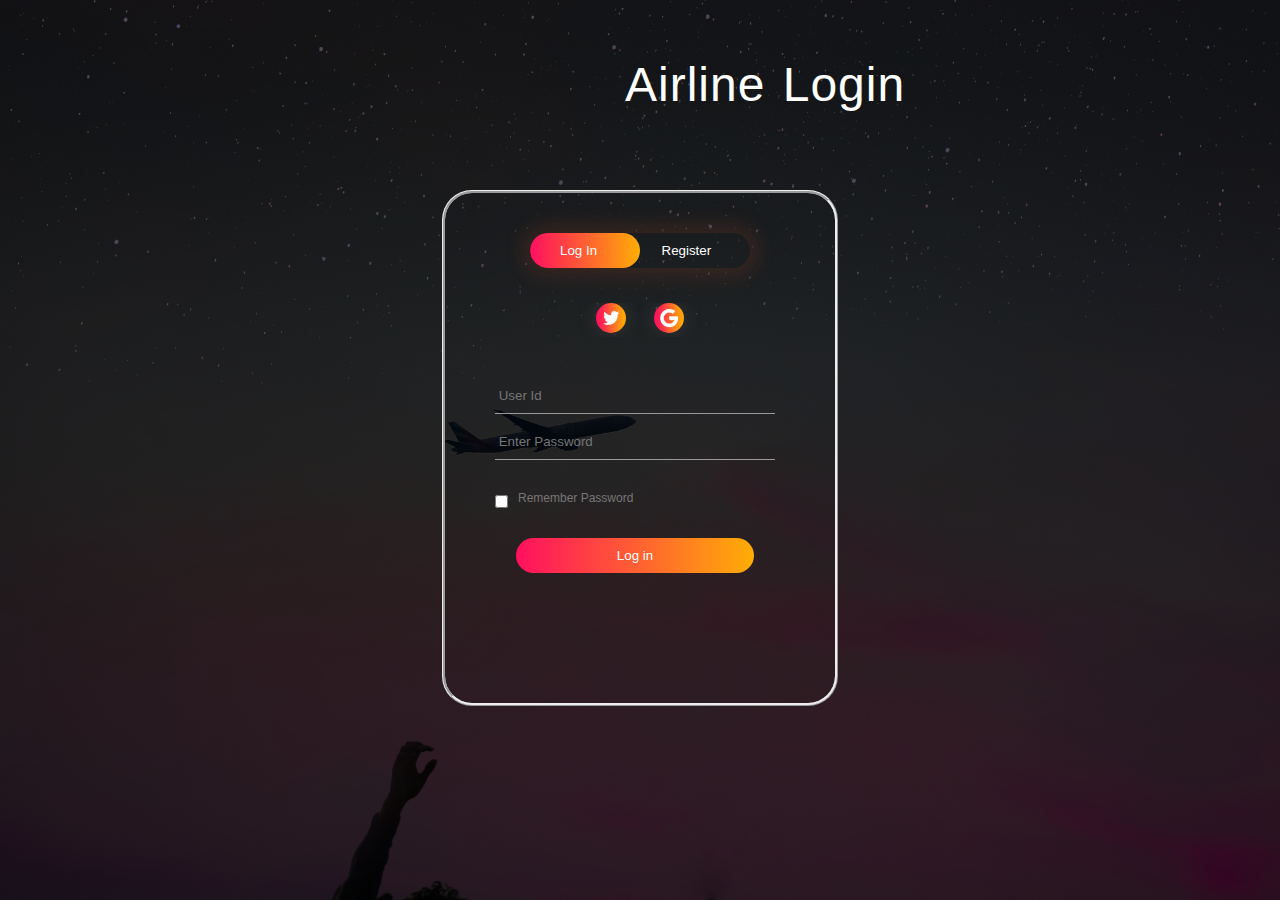
<file: sanchit.html>
<html>
<head>
	<title> Login And Registration Form - Airline Booking</title>
	<link rel="Stylesheet" href="Style.css">
	<style> 
		::webkit
	</style>
</head>
	<body>
	    <div class="hero">
			<h1>Airline Login</h1>
            
			<div class="form-box"> 
				<div class="button-box">
					<div id="btn"></div>
			    <button type="button"  class="toggle-btn" onclick="login()">Log In</button>
				<button type="button" class="toggle-btn" onclick="register()">Register</button>
				</div>
				<div class="Social-icons">
					<img src="twn.png">
					<img src="gpn.png">
				</div>
				<form id="login" action="validation.php"
                      method="POST"
                      class="input-group">
				<input type="text" name="user" class="input-feild" placeholder=" User Id"required>
				<input type="password" name="password" class="input-feild" placeholder=" Enter Password"required>
				
                <input type="checkbox" class="chech-box"><span>Remember Password</span>
				<button type="submit" class="sumbit-btn">Log in</button>
			   </form>
				<div id="scroll">
                
				    <form  id="register"
                          action="registration.php" method="POST"
                          class="input-group" style=" overflow: hidden" >
                    
				<input id="r1" type="text" name="user" class="input-feild" placeholder="Enter Name "required>
				<input type="Address" name="address" class="input-feild" placeholder="Enter Address"required>
				<input type=number name="mob" class="input-feild" pattern="{10,}" placeholder="Mobile Number"required>
				<input type=email name="email" class="input-feild" placeholder=" Email Id"required>
				<input type="password" name="password" class="input-feild" pattern="(?=.*\d)(?=.*[a-z])(?=.*[A-Z]).{8,20}" title="Must contain at least one number  one uppercase and lowercase letter, and  8 to 20 characters" placeholder=" Enter Password"required>
				
				
                
                        
                        <input type="checkbox" class="chech-box"><span>I agree to terms & condition </span>
                        
				<button type="submit" class="sumbit-btn">Register</button>
			         
                        </form>
                
				</div>
			</div>
		</div> 
		<script>
		    var x = document.getElementById("login");
			var y = document.getElementById("register");
			var z = document.getElementById("btn");
			function register(){
				x.style.left = "-400px";
				y.style.left = "50px";
				z.style.left = "110px";
			}
				
			function login(){
				x.style.left = "50px";
				y.style.left = "450px";
				z.style.left = "0px";
			}
									
		</script>
		
    </body>
	
</html>


<!--action="registration.php" method="POST"-->
</file>
<file: Resources/css/style.css>
/*--------------------------------------------------*/
/*  BASIC SETUP  */
/*--------------------------------------------------*/

*{
    margin: 0;
    padding: 0;
    box-sizing: border-box
    
}

html{
    background-color: #fff;
    color: #555;
    font-family: 'Lato','Arial',sans-serif;
    font-weight: 400;
    font-size: :20px;
    text-rendering: optimizeLegibility;    
}

.clearfix{zoom:1}
.clearfix:after{
    content:'.';
    clear: both;
    display: block;
    height: 0;
    visibility: hidden;
    
    
}

/*--------------------------------------------------*/
/*  REUSABLE COMPENENT  */
/*--------------------------------------------------*/

.row {
    max-width: 1140px;
    margin: 0 auto;
    
}

section{
    padding: 80px 0;
}

.box{
    
    padding: 1%;
}

/*------HEADINGS-------*/

h1,h2,h3{
    
    font-weight: 300;
    
    text-transform: uppercase;
    
    
    
}

h1{
    margin : 0;
    color: #fff;
    font-size: 240%;
    word-spacing: 3px;
    letter-spacing: 1px;
    
}

h2{
    font-size: 180%;
    word-spacing: 2px;
    text-align: center;
    margin-bottom: 30px;
    font-weight: 350;
    letter-spacing: 1px;
}

h3{
    
    font-size: 110%;
    margin-bottom: 15px;
    
}

h2:after{
    display:block;
    height: 2px;
    background-color: #e67e22;
    content: " ";
    width:100px;
    margin:0 auto;
    margin-top: 30px;   
}

/*------Paragraph-------*/
.long-copy{
    line-height: 145%;
    width: 70%;
    margin-left: 15%;
    text-align: center;
    margin-bottom: 30px;
    
}

.box p{
    font-size: 90%;
    line-height: 145%;
}

/*------Icons-------*/

.icon-big{
    
    font-size: 350%;
    display: block;
    color: #e67e22;
    margin-bottom: 10px; 
}

.icon-small{
    display: inline-block;
    width: 30px;
    text-align: center;
    color: #e67e22;
    font-size: 120%;
    margin-right: 10px;
    line-height: 120%;
    vertical-align: middle;
    margin-top: -4px;
    
}

/*--------links--------------*/

a:link,
a:visited{
    color: #e67e22;
    text-decoration: none;
    border-bottom: 1px solid #e67e22;
    padding-bottom: 1px;
    transition: border-bottom 0.2s, color 0.2s;
}

a:hover,
a:active{
    color: #555;
    border-bottom: 1px solid transparent;
}

/*------BUTTONS-------*/

.btn:link,
.btn:visited,
input[type=submit]{
    display: inline-block;
    margin-top: 15px;
    padding: 10px 30px;
    font-weight: 400;
    text-decoration: none; 
    border-radius: 200px;
    transition: backgound-colour 0.2s, border 0.2s, color 0.2s;
    
    
}





.btn-full:link,
.btn-full:visited,
input[type=submit]{
    
    background-color: #e67e22;
    border-radius: 200px;
    color: #fff;
    border: 1px solid #e67e22;
    margin-right: 20px;
    
}

.btn-ghost:link,
.btn-ghost:visited{
    
    color:#e67e22; 
    border: 1px solid #e67e22;
}

.btn:hover,
.btn:active,
input[type=submit]:hover,
input[type=submit]:active{
    background-color: #cf6d17;
        
    
}

.btn-full:hover,
.btn-full:active{
    border: 1px solid #cf6d17;
    background-color: #cf6d17;
    
}

.btn-ghost:hover,
.btn-ghost:active{
    
    border: 1px solid #cf6d17;
    color: #fff;
    background-color: #cf6d17;
    
    
}


/*--------------------------------------------------*/
/*  HEADER  */
/*--------------------------------------------------*/

header{
    
    background-image:linear-gradient(rgba(0, 0, 0, 0.7),rgba(0, 0, 0, 0.7)),url(img/hero.jpg); 
    background-size: cover;
    background-position: center;
    height: 100vh;
    background-attachment: fixed;
}

.hero-text-box{
    position: absolute;
    width: 1140px;
    top: 50%;
    left : 50%;
    transform: translate(-50%,-50%);
    
}

.main-nav{
    margin-top: 55px;
    float: right;
    list-style: none;
    
}

.main-nav li{
    display: inline-block;
    margin-left: 40px;
    
}

.main-nav li a:link,
.main-nav li a:visited{
    
    color: #fff;
    text-decoration: none;
    text-transform: uppercase;
    font-size: 100%;
    border-bottom: 2px solid transparent;
    padding: 8px 0;
    transition: border-botton 0.2s;
    
    
}

.main-nav li a:hover,
.main-nav li a:active{
    border-bottom: 2px solid #e67e22;
    
    
}

/*--------------------------------------------------*/
/*  features  */
/*--------------------------------------------------*/

.section-features .long-copy{
    
    margin-bottom: 40px;
}

/*--------------------------------------------------*/
/*  showcase  */
/*--------------------------------------------------*/
.section-flights{
    
    padding: 0;
}


.flight-showcase{
    
    list-style: none;
    width: 100%;
}

.flight-showcase li{
    display :block;
    float: left;
    width: 25%;
    
    
}

.place-photo{
    width:100%;
    margin: 0;
    overflow: hidden;
    background-color: #000;
    
    
}

.place-photo img{
    opacity: 0.7;
    width: 100%;
    height: auto;
    transform: scale(1.15);
    transition: transform 0.5s, opacity 0.5s;
    
}

.place-photo img:hover{
    opacity: 1;
    transform: scale(1.03);
    
}

/*--------------------------------------------------*/
/*  how it works  */
/*--------------------------------------------------*/

.section-steps {
    background-color: #f0f0f0;
}

.steps-box:first-child{
    text-align: right;
    padding-right: 3%;
    margin-top: 30px;
}


.steps-box{
    padding-left: 3%;
    margin-top: 70px;
    
}

.screen-app{
    width: 40%;
    
}

.works-step{
    margin-bottom: 50px;
    font-size: 120%;

}



.works-step div{
    color: #e67e22;
    border: 2px solid #e67e22;
    display: inline-block;
    border-radius: 50%;
    height: 50px;
    width: 50px;
    text-align: center;
    padding: 5px;
    float: left;
    font-size: 150%;
    margin-right: 25px;
    
    
}

.btn-app:link,
.btn-app:visited{
    border: 0;  
}

.btn-app img{
    height: 50px;
    width: auto;
    margin-right: 10px;
    margin-top: 15px;
    
}

/*--------------------------------------------------*/
/*  4 cities  */
/*--------------------------------------------------*/

.box img{
    width: 100%;
    height: auto;
    margin-bottom: 15px;

}

.city-features{
    
    margin-bottom: 5px;
    
}

/*--------------------------------------------------*/
/*  testimonials */
/*--------------------------------------------------*/

.section-testimonials{
    background-image: linear-gradient(rgba(0, 0, 0, 0.75),rgba(0, 0, 0, 0.75)),url(img/backgound.jpg);
    background-size: cover;
    color: #fff;
    background-attachment: fixed;
}
blockquote{
    padding: 2%;
    font-style: italic;
    line-height: 145%;
    position: relative;
    margin-top: 40px;
}

cite{
    font-size: 90%;
    margin-top: 25px;
    display: block;
}

blockquote:before{
    
content: "\201C";
    font-size: 500%;
    display: block;
    position: absolute;
    top: 0px;
    left: -5px;
    
}



cite img{
    height: 45px;
    border-radius: 50%;
    margin-right: 10px;
    vertical-align: middle;
    
    
}

/*--------------------------------------------------*/
/*  Packages */
/*--------------------------------------------------*/

.section-plans{
    background-color:#f0f0f0; 
}

.plan-box{
    background-color: #fff;
    border-radius: 5px;
    width:90%;
    margin-left: 5%;
    box-shadow: 0 2px 2px #efefef;
}

.plan-box div{
    padding: 15px;
    border-bottom: 1px solid #e8e8e8;
}

.plan-box div:first-child{
    background-color: #fcfcfc;
    border-top-left-radius: 5px;
    border-top-right-radius: 5px;
    
}

.plan-box div:last-child{
    text-align: center;
    border: 0;
}

.plan-price{
    font-size: 300%;
    margin-bottom: 10px;
    font-weight: 200;
    color: #e67e22;
    
}

.plan-price span{
    font-size: 30%;
    font-weight: 300;
    
    
}
.plan-price-days{
    
    font-size: 100%;
    font-weight: 300;
    
}

.plan-box ul{
    list-style: none;
    
}

.plan-box ul li{
    padding: 5px 0;
    
}

/*--------------------------------------------------*/
/*  contact form */
/*--------------------------------------------------*/

.contact-form{
    width: 60%;
    margin: 0 auto;
    
    
}

input[type=text],
input[type=email],
select,
textarea{
    width: 100%;
    padding: 7px;
    border-radius: 3px;
    border: 1px solid #ccc;
}

textarea{
    height: 100px;
}

input[type=checkboc]{
    margin: 10px 5px 10px 0;
}

*:focus{outline: none;}

/*--------------------------------------------------*/
/*  footer */
/*--------------------------------------------------*/

footer{
    background-color: #333;
    padding: 50px;
    font-size: 90%;
}

.footer-nav{
    
    list-style: none;
    float:left;
}

.social-links{
    list-style: none;
    float: right;
}

.footer-nav li,
.social-links li{
    display: inline-block;
    margin-right: 20px;
}

.footer-nav li:last-child,
.social-links li:last-child{
    margin-right: 0;
    
}

.footer-nav li a:link,
.footer-nav li a:visited,
.social-links li a:link,
.social-links li a:visited{
    text-decoration: none;
    border: 0;
    color:#888;
    transition: color 0.2s;
}

.footer-nav li a:hover,
.footer-nav li a:active{
    color: #ddd;
}

.social-links li a:link,
.social-links li a:visited{
    font-size: 160%;
}

.ion-social-facebook,
.ion-social-twitter,
.ion-social-googleplus,
.ion-social-instagram{
    transition: color 0.2s;
}

.ion-social-facebook:hover{
    color :#3b5998;
}

.ion-social-twitter:hover{
    color :#00aced;
}

.ion-social-googleplus:hover{
    color :#dd4b39;
}

.ion-social-instagram:hover{
    color :#517fa4;
}

footer p{
    color:#888;
    text-align: center;
    margin-top: 20px;
}
</file>
<file: Styleb.css>
body
{
	background-image: linear-gradient(rgba(0,0,0,0.5),rgba(0,0,0,0.5)),url(fpp.jpg);
	background-size: cover;
	background-position: center;
	font-family: sans-serif;
}
.h1,h1{
    color: #fff;
	margin-bottom: 3.5rem;
    margin-top: 40px;
    font-weight: 500;
    line-height: 1.2;
    font-size:2.5rem;
    margin-left: 525px;
	margin-right: 30px;
  padding-bottom: 0px;
	font-style: normal;
    color: black;
}
.booking-form-box
{
	max-width: 350px;
	border: 1px solid #ced4da;
	margin: 1% auto 0; 
	margin-top: 50px;
	border-radius: 30px;
}
.radio-btn
{
	margin: 0 20px;
}
.radio-btn .btn
{
	margin: 20px 10px 20px 0;
    box-shadow: none;
}
.radio-btn .btn::after
{
	content: '';
	height: 15px;
	width: 15px;
	top: -2px;
	left: -1px;
	background-color: #fff;
	position: relative;
	display: inline-block;
	border: 3px solid #fff;
	visibility: visible;
	border-radius: 50%;
}
.radio-btn .btn:checked::after
{
	content: '';
	background-color: #000;
	transition: 0,5s;
}
.radio-btn span
{
	color: #fff;
	margin-right: 5px;
	font-size: 12px;
}
.booking-form
{
	padding: 0 20px 20px;
}
.booking-form label
{
	margin-bottom: 5px;
	margin-top: 10px;
	font-size: 12px;
	color: #fff;
}
input::placeholder
{
	color: #fff !important;
}
.input-grp
{
	width: 151px;
	display: inline-block;
}
.form-control
{
	font-size: 12px!important;
	border-radius: 0!important;
	color: : #fff!im[ortant;
	background: transparent;
	box-shadow: none!important;
}
.select-date::-webkit-inner-spin-button,
.select-date::-webkit-outer-spin-button
{
	-webkit-appearance: none;
	margin: 0;
}
.select-date::-webkit-calender-picker-indicator
{
	background: transparent!important;
}
.custom-select
{
	color: #fff!important;
	font-size: 12px!important;
	border: 1px solid #ced4da!important;
	box-shadow: none!important;
	border-radius: 0!important;
	background: transparent!important;
}
.custom-select option
{
	color: #333;
}
.flight
{
	width: 100%;
	padding: 9px 0!important;
	font-size: 12px!important;
	border: 1px solid #ced4da!important;
	background: transparent!important;
	box-shadow: none!important;
	border-radius: 0!important;
}
.flight:hover
{
	background: #fff!important;
	color: #000!important;
	transition: 0.5s;
}
</file>
<file: enq.css>
body
{
	background-image: linear-gradient(rgba(0,0,0,0.5),rgba(0,0,0,0.5)),url(enq1.jpg);
	background-size: cover;
	background-position: center;
	font-family: sans-serif;
}
.h1,h1{
	margin-bottom: 3.5rem;
    margin-top: 3.5rem;
    font-weight: 500;
    line-height: 1.2;
    font-size:2.5rem;
    margin-left: 685px;
	margin-right: 0;
  padding-bottom: 0px;
	font-style: normal;
    color: #fff;
}
.booking-form-box
{
	max-width: 350px;
	border: 1px solid #ced4da;
	margin: 1% auto 0; 
	margin-top: 50px;
	border-radius: 30px;
}
.radio-btn
{
	margin: 10px 20px;
}
.radio-btn .btn
{
	margin: 20px 10px 20px 0;
    box-shadow: none;
}
.radio-btn .btn::after
{
	content: '';
	height: 15px;
	width: 15px;
	top: -2px;
	left: -1px;
	background-color: #fff;
	position: relative;
	display: inline-block;
	border: 3px solid #fff;
	visibility: visible;
	border-radius: 50%;
}
.radio-btn .btn:checked::after
{
	content: '';
	background-color: #000;
	transition: 0,5s;
}
.radio-btn span
{
	color: #fff;
	margin-right: 5px;
	font-size: 12px;
}
.booking-form
{
	padding: 0 20px 20px;
}
.booking-form label
{
	margin-bottom: 5px;
	margin-top: 10px;
	font-size: 12px;
	color: #fff;
}
input::placeholder
{
	color: #000 !important;
}
.input-grp
{
	width: 151px;
	display: inline-block;
	color: transparent;
}
.input-grp1
{
	font-size-adjust: auto;
	cursor:cell;
	color: transparent;
}
.form-control1{
	width: 305px;
	height:200px;
}
.form-control
{
	font-size: 12px!important;
	border-radius: 0!important;
	color: : #fff!im[ortant;
	background: transparent;
	box-shadow: none!important;
	color: transparent;
}
.select-date::-webkit-inner-spin-button,
.select-date::-webkit-outer-spin-button
{
	-webkit-appearance: none;
	margin: 0;
}
.select-date::-webkit-calender-picker-indicator
{
	background: transparent!important;
}
.custom-select
{
	color: #fff!important;
	font-size: 12px!important;
	border: 1px solid #ced4da!important;
	box-shadow: none!important;
	border-radius: 0!important;
	background: transparent!important;
    margin-top: 10px;
}
.custom-select option
{
	color: #333;
}
.flight
{
	margin-top: 10px;
    width: 100%;
	padding: 9px 0!important;
	font-size: 12px!important;
	border: 1px solid #ced4da!important;
	background: transparent!important;
	box-shadow: none!important;
	border-radius: 0!important;
}
.flight:hover
{
	background: #fff!important;
	color: #000!important;
	transition: 0.5s;
}
s
.btn-primary {
    margin-top: 10px;
}
</file>
<file: Style.css>
*{
	margin: 0;
	padding: 0;
	font-family: sans-serif;
	overflow: hidden;
    color: #fff;
	}
.h1,h1{
	margin-bottom: 3.5rem;
    margin-top: 3.5rem;
    font-weight: 500;
    line-height: 1.2;
    font-size:48px;
    margin-left: 625px;
	margin-right: 30px;
  padding-bottom: 0px;
	font-style: normal;
    font-weight: 400;
    word-spacing: 3px;
    letter-spacing: 1px;
    
	
}
.hero{
	height: 100%;
	width: 100%;
	background-image: linear-gradient(rgba(0,0,0,0.7),rgba(0,0,0,0.7)),url(banner1.jpg);
	background-position: center;
	background-size: cover;
	position:static;
	overflow: hidden;
}
.form-box{
	width: 380px;
	height: 500px;
	position: relative;
	margin: 6% auto;
	border-radius: 30px;
	border-color: #ffff;
	border: ridge;
	background:transparent;
	padding: 5px; 
	overflow: hidden;
	padding-right:-3px;
	text-overflow: clip;
	overflow-y:scroll;
    
}
.button-box{
	width: 220px;
	margin: 35px auto;
	position: relative;
	box-shadow: 0 0 20px 9px #ff61241f;
	border-radius: 30px;
}
.toggle-btn{
	padding: 10px 30px;
	cursor: pointer;
	background: transparent;
	border: 0;
	outline: none;
	position: relative;
}
#btn{
	top: 0;
	left: 0;
	position: absolute;
	width: 110px;
	height: 100%;
	background: linear-gradient(to right, #ff105f,#ffad06);
	border-radius: 30px;
	transition: .5s;
}
.social-icons {
	margin: 30px;
	text-align : center;
}
.social-icons img{
	width: 30px;
	margin: 0 12px;
	box-shadow: 0 0 20px 0 #7f7f7f3d;
	cursor: pointer;
	border-radius: 50%;
}
.input-group{
	top: 180px;
	position: absolute;
	width: 280px;
	transition: .5s;
}
.input-feild{
	width: 100%;
	padding: 10px 0;
	margin: 5px 0;
	border-left: 0;
	border-top: 0;
	border-right: 0;
	border-bottom: 1px solid #999;
	outline: none;
	background: transparent;
}
.sumbit-btn{
	width: 85%;
	padding:  10px 30px;
	cursor: pointer ;
	display: block;
	margin: auto;
	background: linear-gradient(to right, #ff105f,#ffad06);
	border: 0;
	outline: none;
	border-radius: 30px;
}
.chech-box{
	margin: 30px 10px 30px 0;
}
span{
	color: #777;
	font-size: 12px;
	bottom: 68px;
	position: absolute;
}
#login{
	left: 50px;
}
#register{
	right: 450px;
	
}
.form-box::-webkit-scrollbar{
	display: none;
}
</file>
